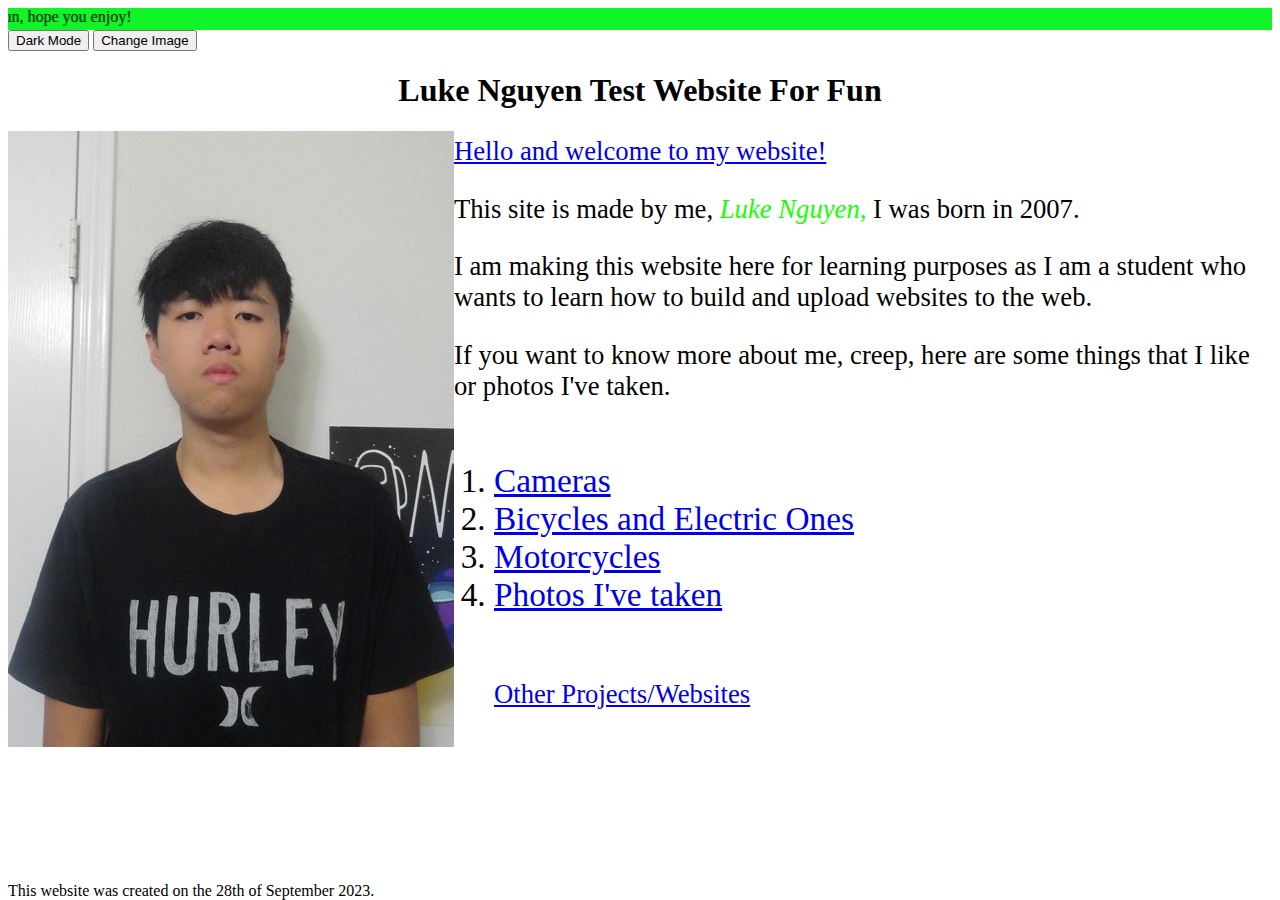
<file: index.html>
<!DOCTYPE html>
<html>
<head>
    <meta charset="UTF-8">
    <meta name="viewport" content="width=device-width, initial-scale=1.0">
	<link rel="stylesheet" href="test_lnsite.css"> 
    <title>LukeNguyenTS_AboutMe</title>
</head>
<body>
  <header>
	<marquee direction="right"; scrollamount="14.5">Welcome to my website, this is just a test site I made for fun, hope you enjoy!</marquee>
</header>
    <div class="left-buttons-container">
        <button onclick="myFunction()">Dark Mode</button>
        <button onclick="changeImage()" class="chg-img-button">Change Image</button>
    </div>
	<h1>Luke Nguyen Test Website For Fun</h1>
    <img id="image" src="DSC06424.JPG" alt="Image 1">
		<div class="biotext-container">
            <a href="test website_testvideo.html"><p>Hello and welcome to my website!</p></a>
            <p>This site is made by me, <i>Luke Nguyen, </i>I was born in 2007.</p>
            <p>I am making this website here for learning purposes as I am a student who wants to learn how to build and upload websites to the web.</p>
            <p>If you want to know more about me, creep, here are some things that I like or photos I've taken.</p>
            <ol>
            <li><a href="test website_cameras.html">Cameras</a></li>
            <li><a href="test website_e&bikes.html">Bicycles and Electric Ones</a></li>
            <li><a href="test website_motorcycles.html">Motorcycles</a></li>
            <li><a href="test website_photos_taken.html">Photos I've taken</a></li>
            <br>
            <p><a href="test website_others.html">Other Projects/Websites</a></p>
            </ol>
            
      </div>
            

	
    <div class="mobile-bottom">
        <div style="position: absolute; bottom: 0px;">
            This website was created on the 28th of September 2023.
        </div>     
    </div>
	
    <script>
    function myFunction() {var element = document.body; element.classList.toggle("dark-mode");}
        var currentImage = 1;
        function changeImage() {var imageElement = document.getElementById('image');  
            if (currentImage === 1) {imageElement.src = '20230824_102818.jpg'; imageElement.alt = 'Image 2'; currentImage = 2;}
			else {imageElement.src = 'DSC06424.JPG'; imageElement.alt = 'Image 1'; currentImage = 1;}}
    </script>
</body>

</html>
</file>
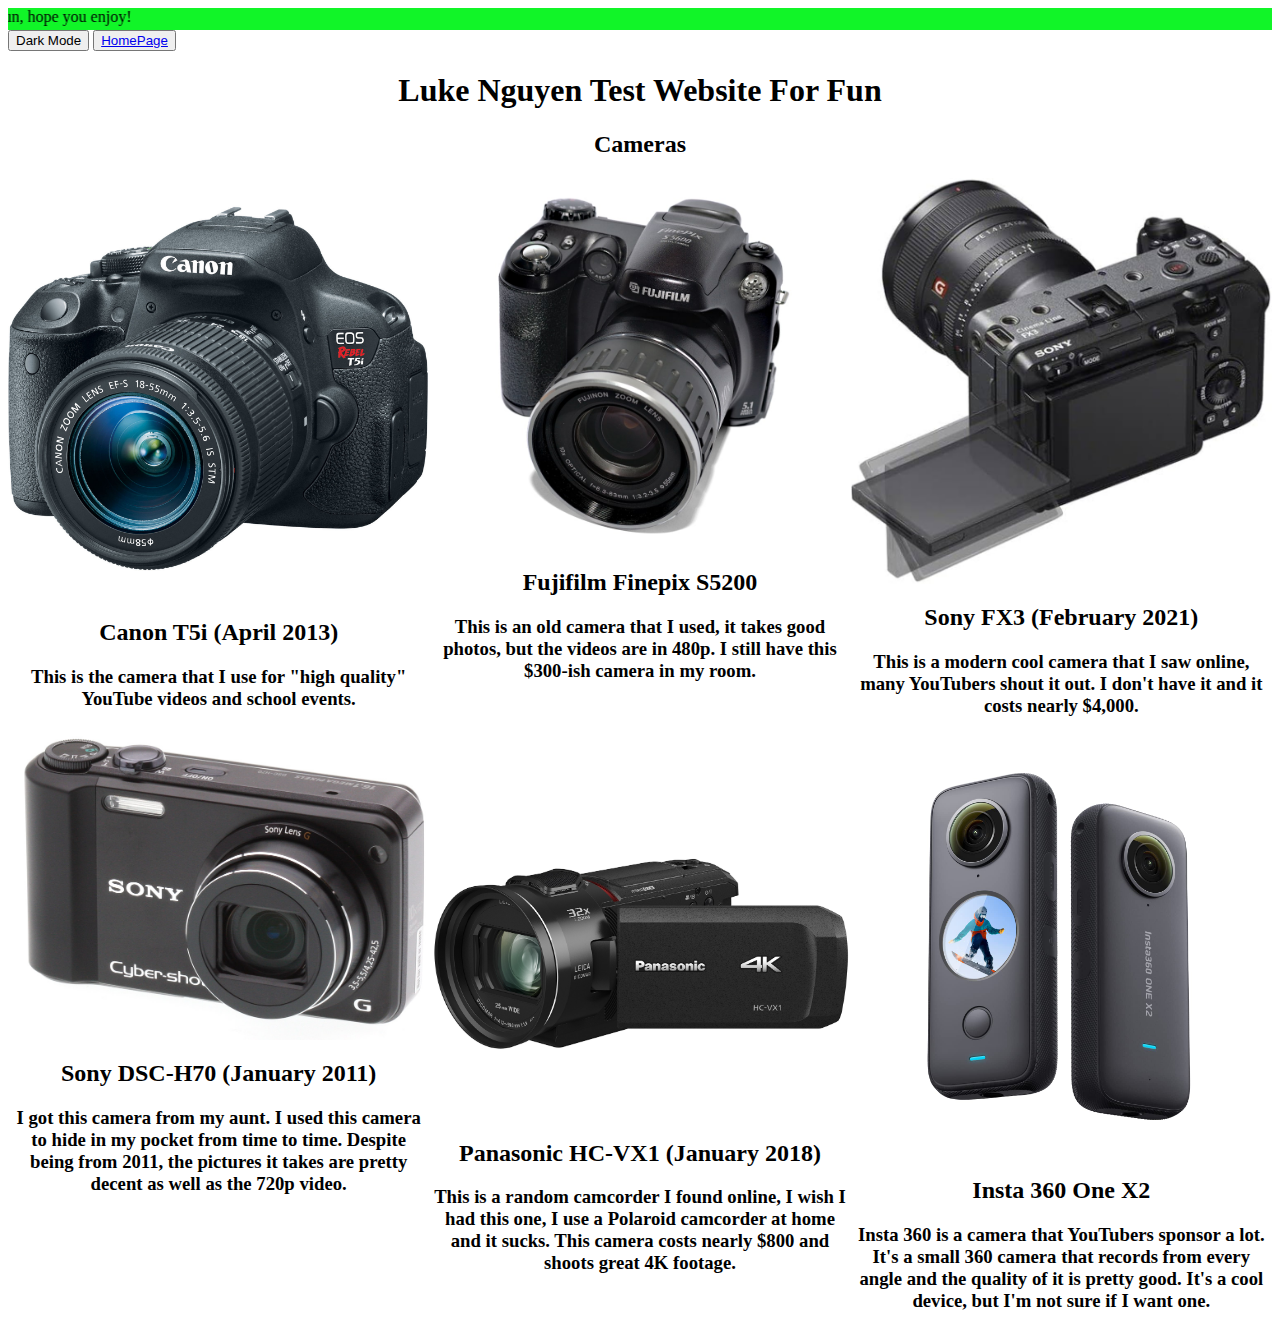
<file: test website_cameras.html>
<!DOCTYPE html>
<html>
<head>
    <meta charset="UTF-8">
    <meta name="viewport" content="width=device-width, initial-scale=1.0">
	<link rel="stylesheet" href="test_lnsite.css">
    <title>LukeNguyenTS_Cameras</title>
    <style>
        img {width: 500px;}
        .text-container {max-width: 500px;}
    </style>
</head>
<body>
    <button onclick="topFunction()" id="myBtn" title="Go to top">Top</button>
  <header>
	<marquee direction="right"; scrollamount="14.5">Welcome to my website, this is just a test site I made for fun, hope you enjoy!</marquee>
  </header> 
    <div class="left-buttons-container">
        <button onclick="myFunction()">Dark Mode</button>
        <button><a href="index.html">HomePage</a></button>
    </div>
	<h1>Luke Nguyen Test Website For Fun</h1>
        <h2>Cameras</h2>

<!--Image 1-->
<div class="container-group">
    <div class="container container-left">
        <div class="image-link">
            <a href="https://www.bhphotovideo.com/c/product/945054-REG/canon_8595b003_eos_dig_rebel_t5i.html/specs">
                <img src="canon_8595b016aa_eos_rebel_t5i_dslr_945054.jpg"></a></div>
        <div class="text-container">
            <h2>Canon T5i (April 2013)</h2><h3>This is the camera that I use for "high quality" YouTube videos and school events.</h3></div>
    </div>

<!--Image 2-->
    <div class="container container-middle">
        <div class="image-link">
            <a href="https://www.dpreview.com/products/fujifilm/compacts/fuji_finepixs5200z/specifications">
                <img src="1024px-Fujifilm_FinePix_S5600.jpg"></a></div>
        <div class="text-container">
            <h2>Fujifilm Finepix S5200</h2><h3>This is an old camera that I used, it takes good photos, but the videos are in 480p. I still have this $300-ish camera in my room.</h3></div>
    </div>

<!--Image 3-->
    <div class="container container-right">
        <div class="image-link">
            <a href="https://www.bhphotovideo.com/c/product/1624226-REG/sony_ilme_fx3_fx3_cinema_camera.html/specs">
                <img src="41gkGzOipsL._AC_UF894,1000_QL80_.jpg"></a></div>
        <div class="text-container">
            <h2>Sony FX3 (February 2021)</h2><h3>This is a modern cool camera that I saw online, many YouTubers shout it out. I don't have it and it costs nearly $4,000. </h3></div>
    </div>
</div>

<!--Image 4-->
<div class="container-group">
    <div class="container container-left">
        <div class="image-link">
            <a href="https://www.dpreview.com/products/sony/compacts/sony_dsch70/specifications">
                <img src="ZURBE.JPG"></a></div>
        <div class="text-container">
            <h2>Sony DSC-H70 (January 2011)</h2><h3>I got this camera from my aunt. I used this camera to hide in my pocket from time to time. Despite being from 2011, the pictures it takes are pretty decent as well as the 720p video.</h3></div>
    </div>

<!--Image 5-->
    <div class="container container-middle">
        <div class="image-link">
            <a href="https://www.panasonic.com/mea/en/consumer/cameras-camcorders/camcorders/hc-vx1gc.specs.html">
                <img src="81aIPIIcarL.jpg"></a></div>
        <div class="text-container">
            <h2>Panasonic HC-VX1 (January 2018)</h2><h3>This is a random camcorder I found online, I wish I had this one, I use a Polaroid camcorder at home and it sucks. This camera costs nearly $800 and shoots great 4K footage.</h3></div>
    </div>

<!--Image 6-->
    <div class="container container-right">
        <div class="image-link">
            <a href="https://www.insta360.com/product/insta360-onex2#onex2_specs">
                <img src="616m-jvAybL.jpg"></a></div>
        <div class="text-container">
            <h2>Insta 360 One X2</h2><h3>Insta 360 is a camera that YouTubers sponsor a lot. It's a small 360 camera that records from every angle and the quality of it is pretty good. It's a cool device, but I'm not sure if I want one.</h3></div>
    </div>
</div>

	<script>
		function myFunction() {var element = document.body; element.classList.toggle("dark-mode");}
        // Get the button
        let mybutton = document.getElementById("myBtn");

        // When the user scrolls down 20px from the top of the document, show the button
        window.onscroll = function() {scrollFunction()};

        function scrollFunction() {
        if (document.body.scrollTop > 20 || document.documentElement.scrollTop > 20) {mybutton.style.display = "block";}
        else {mybutton.style.display = "none";}}

        // When the user clicks on the button, scroll to the top of the document
        function topFunction() {
        document.body.scrollTop = 0;
        document.documentElement.scrollTop = 0;
        }
	</script>
</body>

</html>
</file>
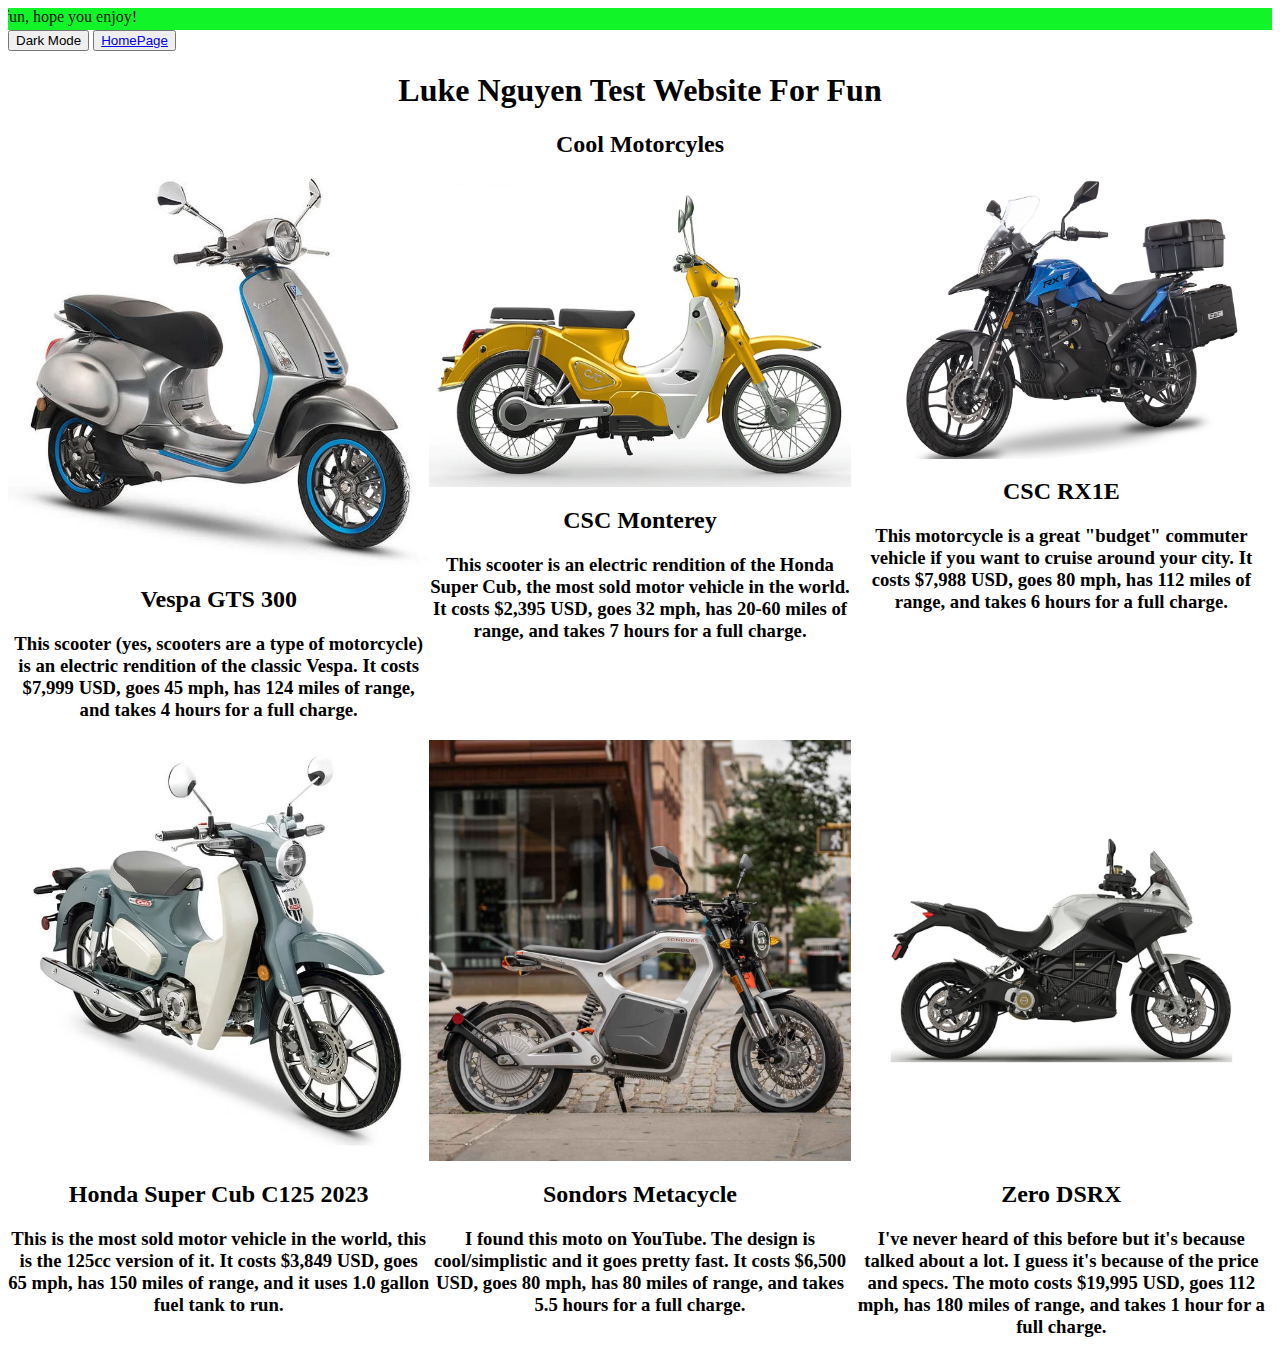
<file: test website_motorcycles.html>
<!DOCTYPE html>
<html>
<head>
    <meta charset="UTF-8">
    <meta name="viewport" content="width=device-width, initial-scale=1.0">
	<link rel="stylesheet" href="test_lnsite.css">
    <title>LukeNguyenTS_Motorcycles</title>
    <style>
        img {width: 500px;}
        .text-container {max-width: 500px;}
    </style>
</head>
<body>
    <button onclick="topFunction()" id="myBtn" title="Go to top">Top</button>
  <header>
	<marquee direction="right"; scrollamount="14.5">Welcome to my website, this is just a test site I made for fun, hope you enjoy!</marquee>
    </header>
    <div class="left-buttons-container">
        <button onclick="myFunction()">Dark Mode</button>
        <button><a href="index.html">HomePage</a></button>
    </div>
	<h1>Luke Nguyen Test Website For Fun</h1>
    <h2>Cool Motorcyles</h2>


<!--Image 1-->
<div class="container-group">
    <div class="container container-left">
        <div class="image-link">
            <a href="https://www.vespa.com/us_EN/models/elettrica/">
                <img src="vespa-ellectrica.jpg"></a></div>
        <div class="text-container">
            <h2>Vespa GTS 300</h2><h3>This scooter (yes, scooters are a type of motorcycle) is an electric rendition of the classic Vespa. It costs $7,999 USD, goes 45 mph, has 124 miles of range, and takes 4 hours for a full charge.</h4></div>
    </div>

<!--Image 2-->
    <div class="container container-middle">
        <div class="image-link">
            <a href="https://cscmotorcycles.com/2023-csc-monterey-electric-scooter/">
                <img src="CSC_Monterey.jpg"></a></div>
        <div class="text-container">
            <h2>CSC Monterey</h2><h3>This scooter is an electric rendition of the Honda Super Cub, the most sold motor vehicle in the world. It costs $2,395 USD, goes 32 mph, has 20-60 miles of range, and takes 7 hours for a full charge.</h3></div>
    </div>

<!--Image 3-->
    <div class="container container-right">
        <div class="image-link">
            <a href="https://cscmotorcycles.com/rx1e-electric-motorcycle/">
                <img src="IMG_9962-Edit__99112.jpg"></a></div>
        <div class="text-container">
            <h2>CSC RX1E</h2><h3>This motorcycle is a great "budget" commuter vehicle if you want to cruise around your city. It costs $7,988 USD, goes 80 mph, has 112 miles of range, and takes 6 hours for a full charge.</h3></div>
    </div>
</div>

<!--Image 4-->
<div class="container-group">
    <div class="container container-left">
        <div class="image-link">
            <a href="https://powersports.honda.com/motorcycle/minimoto/super-cub-c125">
                <img src="2024-super-cub-c125-abs-gallery-01-750x750.jpg"></a></div>
        <div class="text-container">
            <h2>Honda Super Cub C125 2023</h2><h3>This is the most sold motor vehicle in the world, this is the 125cc version of it. It costs $3,849 USD, goes 65 mph, has 150 miles of range, and it uses 1.0 gallon fuel tank to run.</h3></div>
    </div>

<!--Image 5-->
    <div class="container container-middle">
        <div class="image-link">
            <a href="https://sondors.com/collections/metacycle">
                <img src="META-Testimonials-D_jpg_954002a9-6a0a-4161-90f1-c487c8f9182b.jpg"></a></div>
        <div class="text-container">
            <h2>Sondors Metacycle</h2><h3>I found this moto on YouTube. The design is cool/simplistic and it goes pretty fast. It costs $6,500 USD, goes 80 mph, has 80 miles of range, and takes 5.5 hours for a full charge.</h3></div>
    </div>

<!--Image 6-->
    <div class="container container-right">
        <div class="image-link">
            <a href="https://zeromotorcycles.com/model/zero-dsrx">
                <img src="650295d4ea5330434104ccfc.jpg"></a></div>
        <div class="text-container">
            <h2>Zero DSRX</h2><h3>I've never heard of this before but it's because talked about a lot. I guess it's because of the price and specs. The moto costs $19,995 USD, goes 112 mph, has 180 miles of range, and takes 1 hour for a full charge.</h3></div>
    </div>
</div>

	<script>
		function myFunction() {var element = document.body; element.classList.toggle("dark-mode");}
        // Get the button
        let mybutton = document.getElementById("myBtn");

        // When the user scrolls down 20px from the top of the document, show the button
        window.onscroll = function() {scrollFunction()};

        function scrollFunction() {
        if (document.body.scrollTop > 20 || document.documentElement.scrollTop > 20) {mybutton.style.display = "block";}
        else {mybutton.style.display = "none";}}

        // When the user clicks on the button, scroll to the top of the document
        function topFunction() {
        document.body.scrollTop = 0;
        document.documentElement.scrollTop = 0;
        }
	</script>
</body>

</html>
</file>
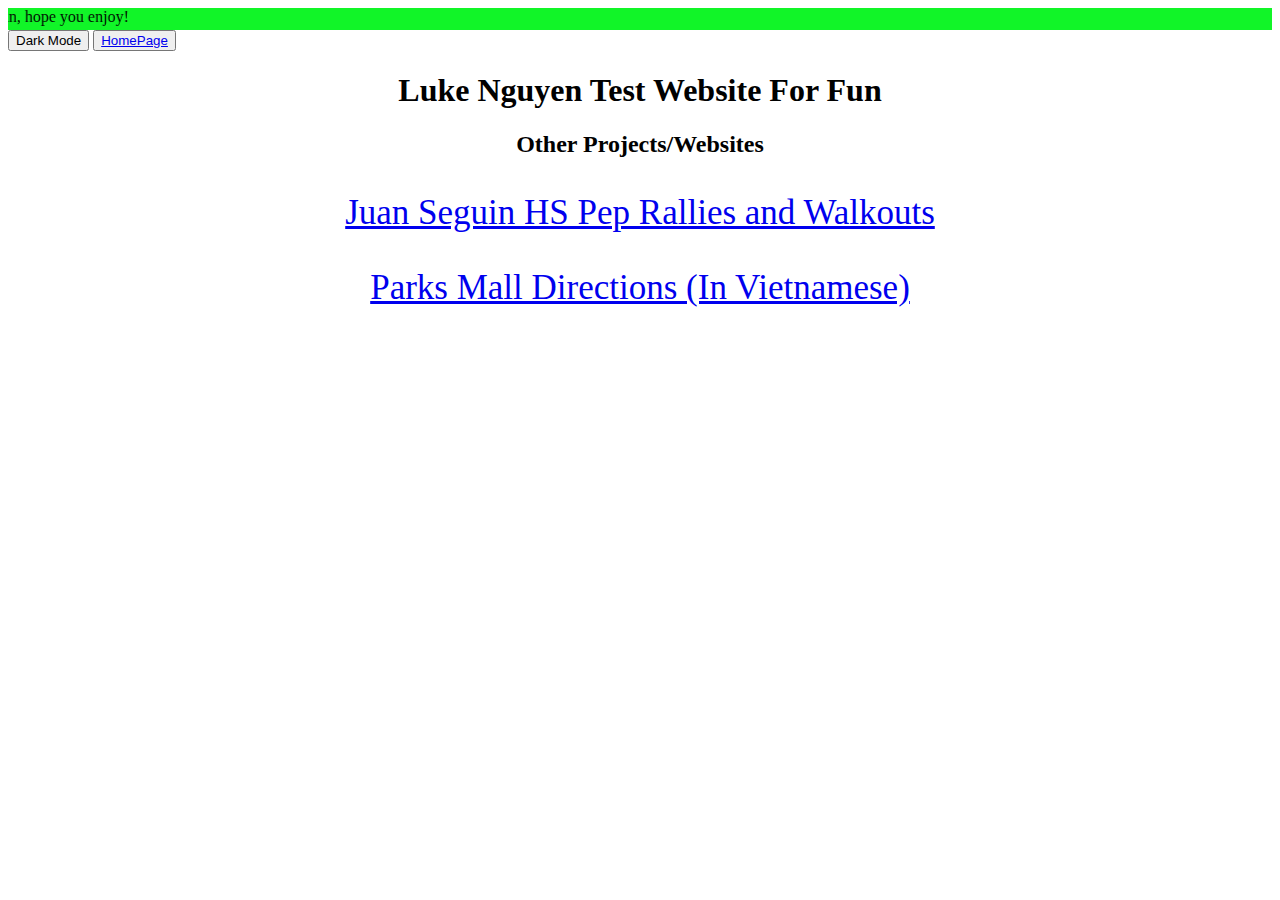
<file: test website_others.html>
<!DOCTYPE html>
<html>
<head>
    <meta charset="UTF-8">
    <meta name="viewport" content="width=device-width, initial-scale=1">
	<link rel="stylesheet" href="test_lnsite.css">
    <title>LukeNguyenTS_OtherProjects/Websites</title>
    <style>
        p {font-size: 35px;}
    </style>
</head>
<body>
    <button onclick="topFunction()" id="myBtn" title="Go to top">Top</button>
  <header>
	<marquee direction="right"; scrollamount="14.5">Welcome to my website, this is just a test site I made for fun, hope you enjoy!</marquee>
  </header> 
    <div class="left-buttons-container">
        <button onclick="myFunction()">Dark Mode</button>
        <button><a href="index.html">HomePage</a></button>
    </div>
	<h1>Luke Nguyen Test Website For Fun</h1>
    <h2>Other Projects/Websites</h2>
    <p align="center"><a href="https://kuleguy27.github.io/juanseguinprw/index.html">Juan Seguin HS Pep Rallies and Walkouts</a></p>
    <p align="center"><a href="https://kuleguy27.github.io/parksmalldir/">Parks Mall Directions (In Vietnamese)</a></p>

	<script>
		function myFunction() {var element = document.body; element.classList.toggle("dark-mode");}
	</script>
</body>

</html>
</file>
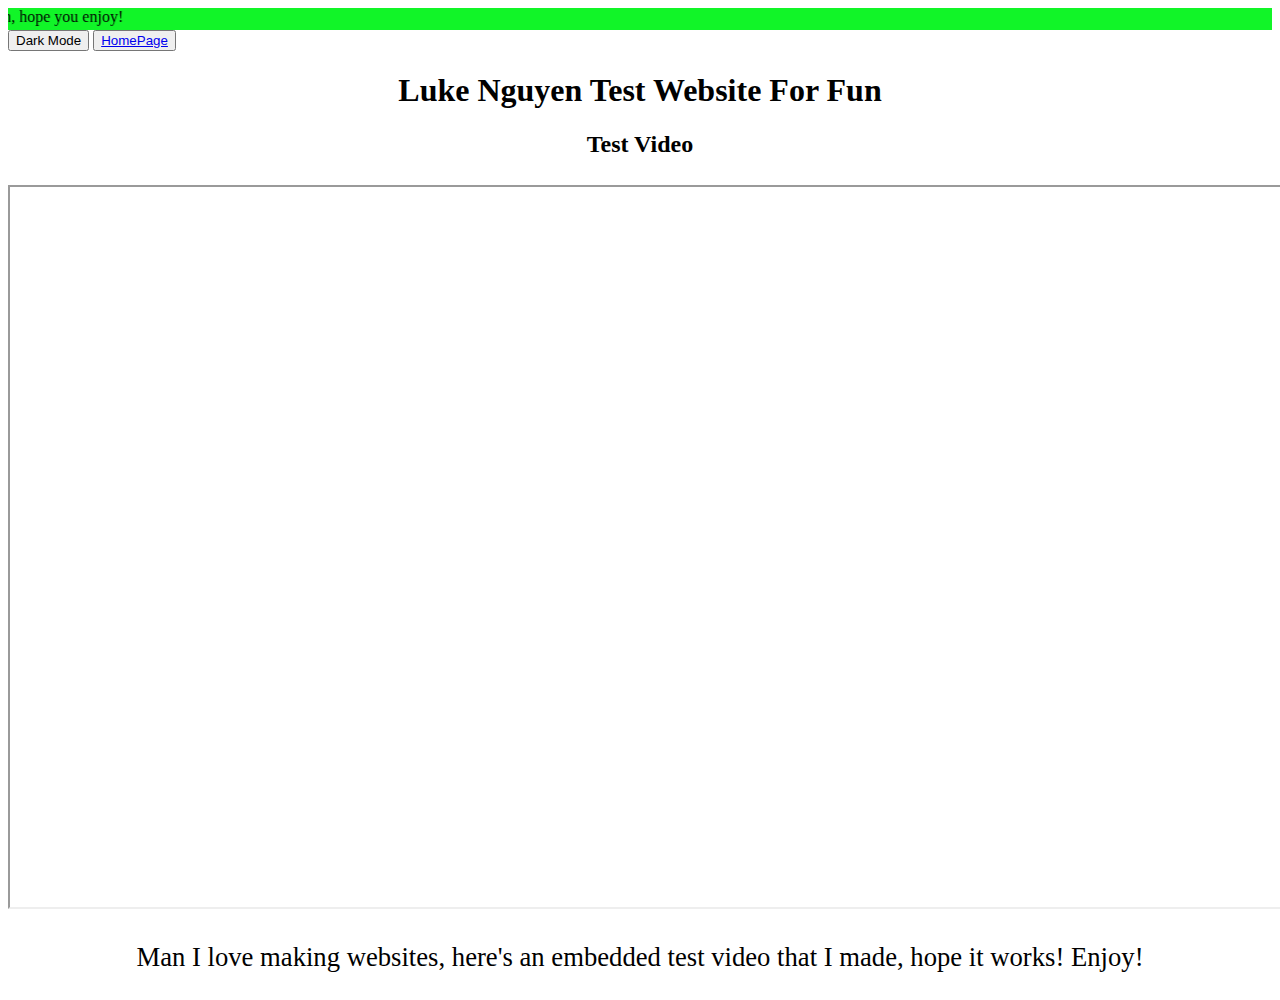
<file: test website_testvideo.html>
<!DOCTYPE html>
<html>
<head>
    <meta charset="UTF-8">
    <meta name="viewport" content="width=device-width, initial-scale=1">
	<link rel="stylesheet" href="test_lnsite.css">
    <title>LukeNguyenTS_TestVideo</title>
    <style>
        img {width: 500px;}
        .text-container {max-width: 500px;}
    </style>
</head>
<body>
    <button onclick="topFunction()" id="myBtn" title="Go to top">Top</button>
  <header>
	<marquee direction="right"; scrollamount="14.5">Welcome to my website, this is just a test site I made for fun, hope you enjoy!</marquee>
  </header> 
    <div class="left-buttons-container">
        <button onclick="myFunction()">Dark Mode</button>
        <button><a href="index.html">HomePage</a></button>
    </div>
	<h1>Luke Nguyen Test Website For Fun</h1>
    <h2>Test Video</h2>
    <p align="center"><iframe class="responsive-iframe" src="https://short.ink/1ZXL4HnqC"></iframe></p>
    <p align="center">Man I love making websites, here's an embedded test video that I made, hope it works! Enjoy!</p>

	<script>
		function myFunction() {var element = document.body; element.classList.toggle("dark-mode");}
	</script>
</body>

</html>
</file>
<file: test_lnsite.css>
header {background-color: rgb(17, 245, 40);}
h1 {text-align: center;}
h2 {text-align: center;}
h3 {text-align: center;}
p {font-size: 20pt;}
ol {font-size: 25pt; float: left}
.dark-mode {background-color: gray; color: white;}
i {color:rgb(21, 255, 0)}
img {float: left; max-width: 100%; height: auto;}
.biotext-container {position: right;}
.container-group {display: flex; justify-content: space-between; float: center;}
.container-left, .container-middle, .container-right {flex: 1;}
.container {display: flex; flex-direction: column; align-items: center; text-align: center;}
#myBtn {display: none; position: fixed; bottom: 20px; right: 30px; z-index: 99; font-size: 18px; border: none; outline: none; background-color: red; color: white; cursor: pointer; padding: 15px; border-radius: 4px;}
#myBtn:hover {background-color: #555;}
html {scroll-behavior: smooth; }
iframe {width: 1280px; height: 720px;}

@media screen and (max-width: 767px) 
{
    .mobile-bottom {position: fixed;  font-size: 12px; bottom: 0; width: 100%; background-color: white; color: #000000; text-align: center;}
    .intro-text{font-size: 10px;}
    p {font-size: 22px;}
    li {font-size: 26px;}
    #myBtn {display: none; position: fixed; opacity: 0.5; bottom: 0px; left: 50%; transform: translateX(-50%); font-size: 14px; border: none; outline: none; background-color: red; color: white; cursor: pointer; padding: 8px 15px; border-radius: 4px;}
    h2 {font-size: 14px;}
    h3 {font-size: 10px;}
    iframe {width: 100%; height: 520px;}
}
</file>
